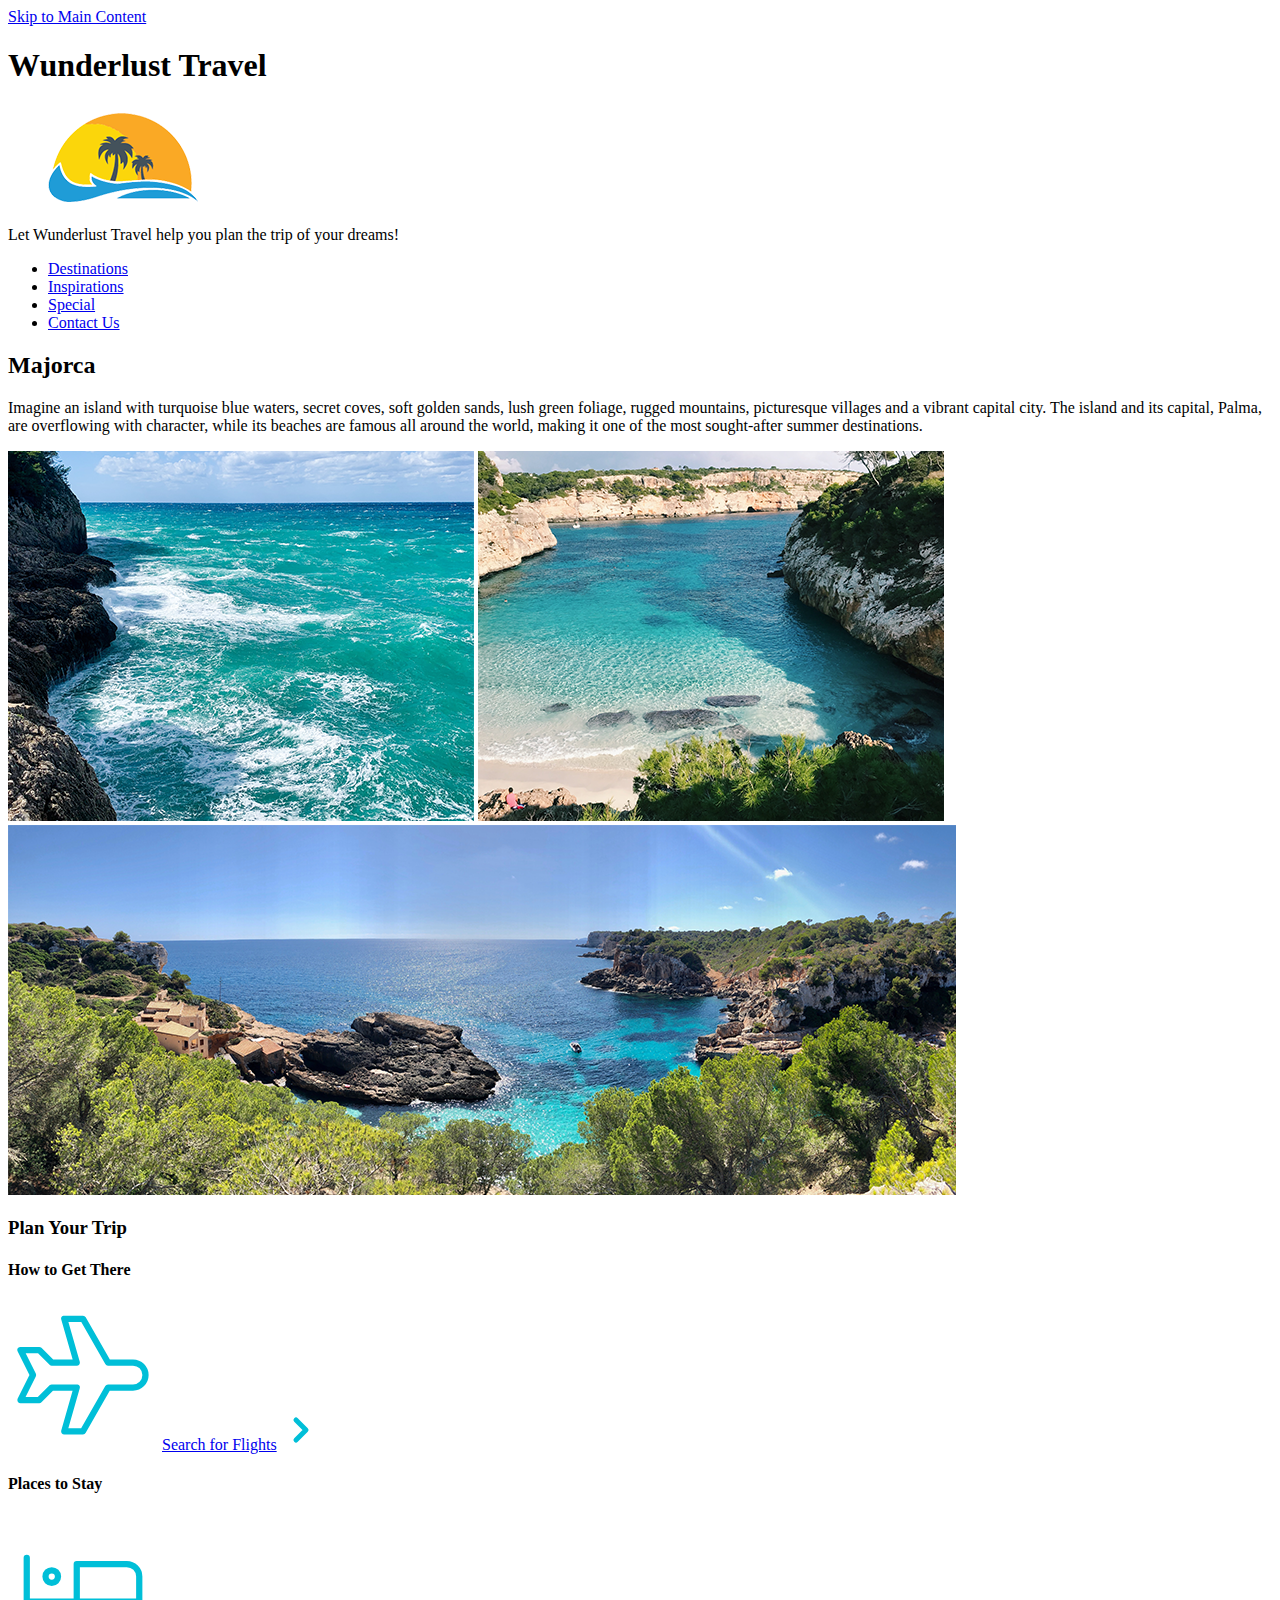
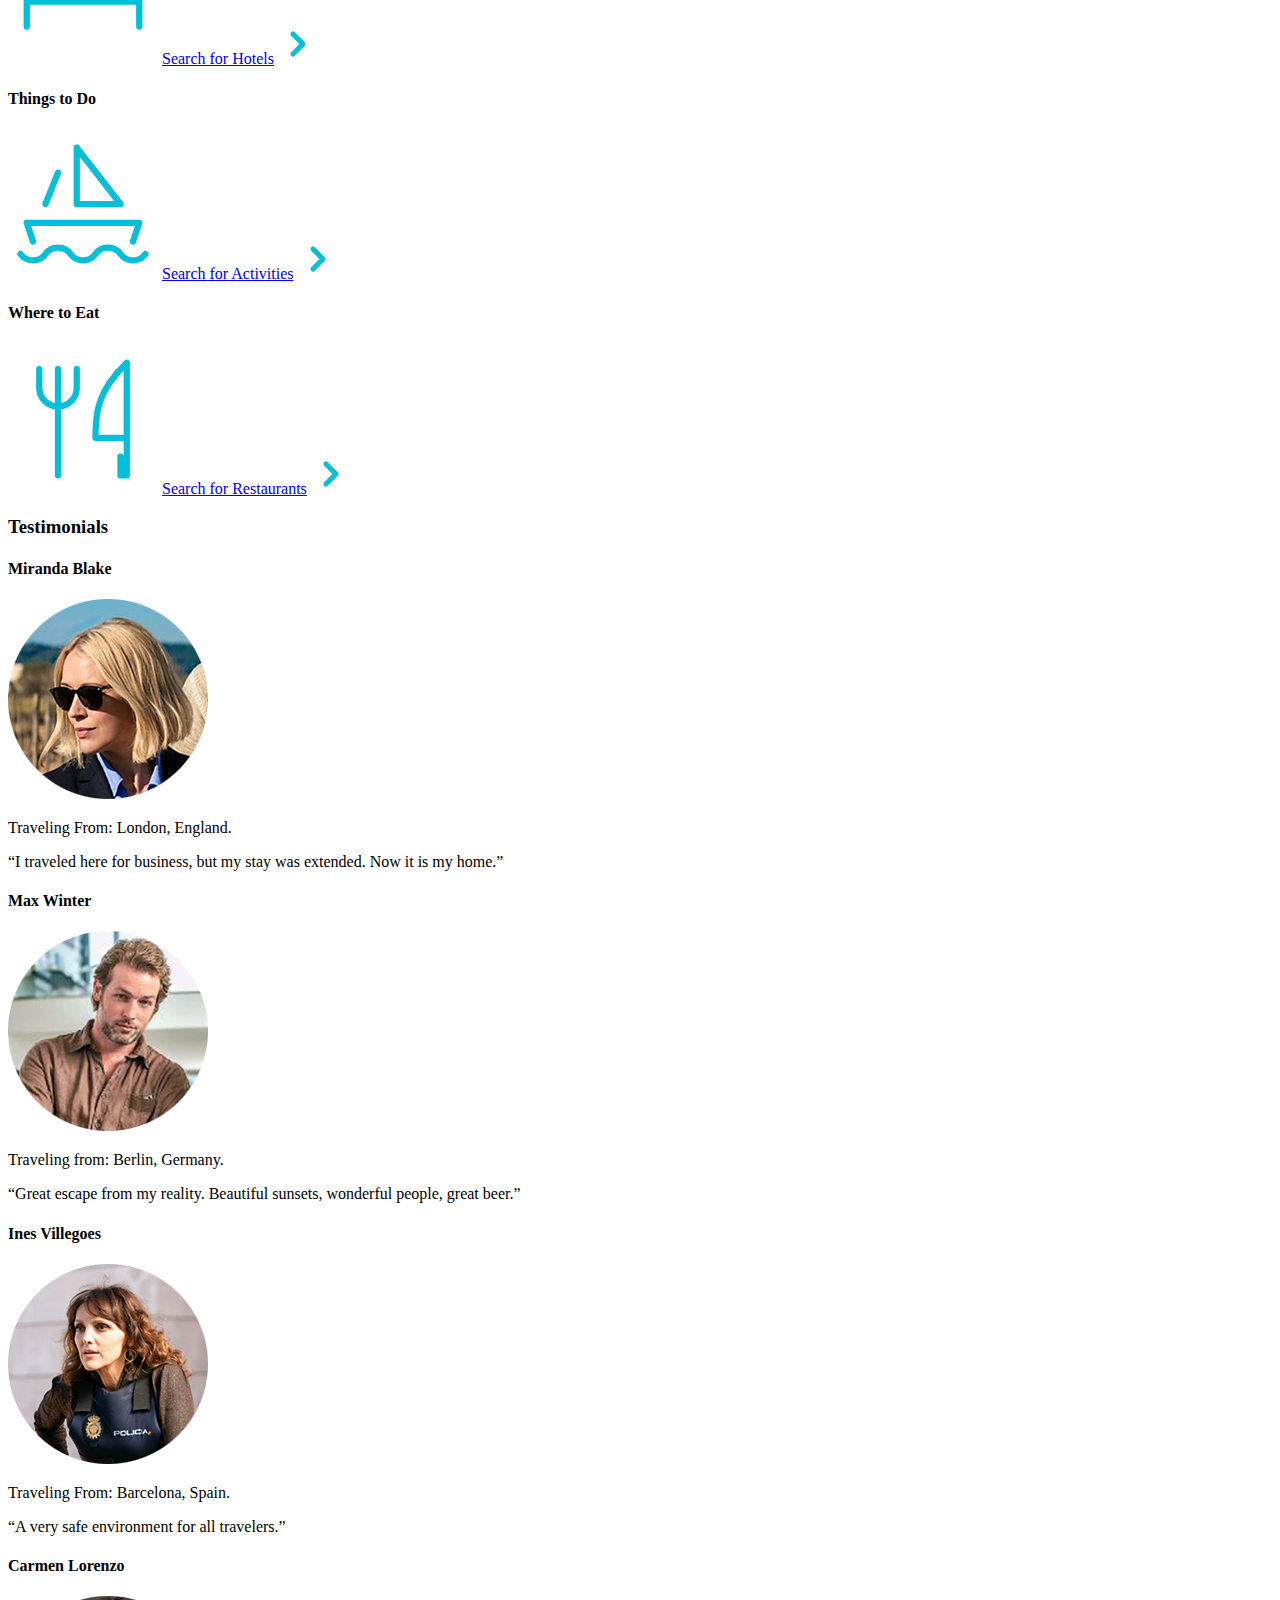
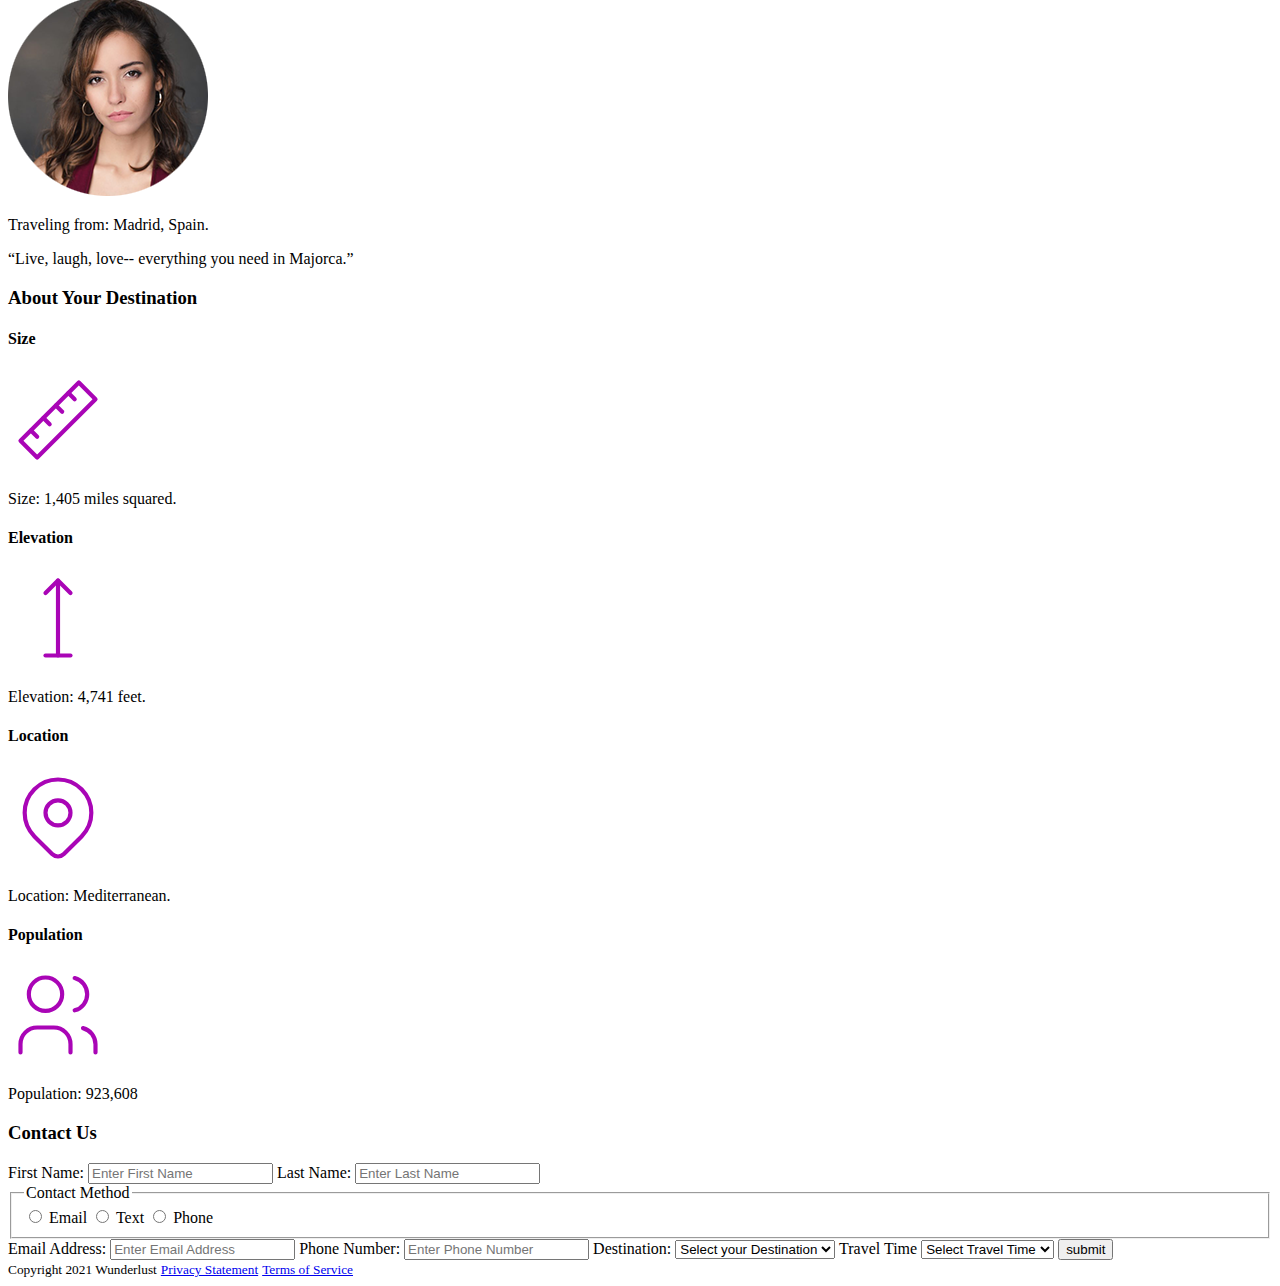
<file: index.html>
<!--Note: There is no CSS Style for this assignment, just pure HTML.-->
<!--
Sebastian Meza-Torres
Professor Bright
GIT 414
1.1 - 1.3 // Assignment
-->
<!DOCTYPE html>
<html lang="en">
    <head>
        <meta charset="UTF-8">
        <meta name="Author" content="Sebastian Meza-Torres">
        <meta name="keywords" content="Majorca, destinations, inspirations, food, location.">
        <meta name="description" content="This assignment revolves around coding semantic, validated HTML.">
        <meta name="viewport" content="width=device-width, initial-scale=1.0">
        <title>Wunderlust Travel</title>
    </head>
    <!--Add a skip to main link.-->
    <body>
        <a href="#main" class="skip-link">Skip to Main Content</a>
        <!--Based off the content page, it goes header h1, the logo, and possibly the tag line that says "let wunderlust help you plan the trip of your dreams, and then the navigation at the bottom."-->
        <!--The image responsive widths are: 320w, 780w, and 1024w. 320w is the short logo, 780w is the medium, and 1024w is the largest logo.-->
        <header>
            <h1>Wunderlust Travel</h1>
            <picture>
                <source media="(min-width: 1024px)" srcset="images/logo-L.png">
                <source media="(max-width: 780px)" srcset="images/logo-M.png">
                <source media="(max-width: 320px)" srcset="images/logo-S.png">
                <img src="images/logo-L.png" alt="This image is the logo for the Wunderlust Travel website.">
            </picture>
            <p>Let Wunderlust Travel help you plan the trip of your dreams!</p>
            <nav>
                <ul>
                    <li><a href="#">Destinations</a></li>
                    <li><a href="#">Inspirations</a></li>
                    <li><a href="#">Special</a></li>
                    <li><a href="#">Contact Us</a></li>
                </ul>
            </nav>
        </header>
        <main id="main">
            <!--Next is the H2 tag, the paragraph that describes H2, and three images. So, another picture tag and source media. Also, remember to add the small, medium, and large photos for the waves, beach, and coves. -->
            <section>
                <h2>Majorca</h2>
                <p>Imagine an island with turquoise blue waters, secret coves, soft golden sands, lush green foliage, rugged mountains, picturesque villages and a vibrant capital city. The island and its capital, Palma, are overflowing with character, while its beaches are famous all around the world, making it one of the most sought-after summer destinations.</p>
                <!--First group is for the majorca waves.-->
                <picture>
                    <source media="(min-width: 1024px)" srcset="images/majorca-waves-L.png">
                    <source media="(max-width: 780px)" srcset="images/majorca-waves-M.png">
                    <source media="(max-width: 320px)" srcset="images/majorca-waves-S.png">
                    <img src="images/majorca-waves-L.png" alt="This is an image of the Majorca water waves.">
                </picture>
                <!--Second group is for the Majorca beach.-->
                <picture>
                    <source media="(min-width: 1024px)" srcset="images/majorca-beach-L.png">
                    <source media="(max-width: 780px)" srcset="images/majorca-beach-M.png">
                    <source media="(max-width: 320px)" srcset="images/majorca-beach-S.png">
                    <img src="images/majorca-beach-L.png" alt="This is an image of the Majorca beach.">
                </picture>
                <!--Last group is for the Majorca coves.-->
                <picture>
                    <source media="(min-width: 1024px)" srcset="images/majorca-cove-L.png">
                    <source media="(max-width: 780px)" srcset="images/majorca-cove-M.png">
                    <source media="(max-width: 320px)" srcset="images/majorca-cove-S.png">
                    <img src="images/majorca-cove-L.png" alt="This is an image of Majorcas coves.">
                </picture>
            </section>
            <section>
                <!--It is hard to tell, but based off the size and the sudden change of text color for "Plan your Trip" in the content, I think this is an h3 tag. "Majorca" heading tag is bold and bigger than the "plan your trip" heading. Plan your trip is neither bold or big, it is smaller than the Majorca heading.-->
                <h3>Plan Your Trip</h3>
                <!--There is a line in between plan your trip and how to get there.-->
                <!--I think plan your trip, how to get there, places to stay, things to do, and what to eat are related to each other. I think they all need to be in one section grouped up.-->
                <!--I decided to nest them in a section within a section. So far, the HTML checker is validating it to be error-free so far.-->
                <section>
                <h4>How to Get There</h4>
                <svg xmlns="http://www.w3.org/2000/svg" class="icon icon-tabler icon-tabler-plane" width="150" height="150" viewBox="0 0 24 24" stroke-width="1" stroke="#00bfd8" fill="none" stroke-linecap="round" stroke-linejoin="round">
                    <path stroke="none" d="M0 0h24v24H0z" fill="none"/>
                    <path d="M16 10h4a2 2 0 0 1 0 4h-4l-4 7h-3l2 -7h-4l-2 2h-3l2 -4l-2 -4h3l2 2h4l-2 -7h3z" />
                  </svg>
                  <a href="#">Search for Flights</a>
                  <svg xmlns="http://www.w3.org/2000/svg" class="icon icon-tabler icon-tabler-chevron-right" width="40" height="40" viewBox="0 0 24 24" stroke-width="3" stroke="#00bfd8" fill="none" stroke-linecap="round" stroke-linejoin="round">
                    <path stroke="none" d="M0 0h24v24H0z" fill="none"/>
                    <polyline points="9 6 15 12 9 18" />
                  </svg>
                  <section>
                    <h4>Places to Stay</h4>
                    <svg xmlns="http://www.w3.org/2000/svg" class="icon icon-tabler icon-tabler-bed" width="150" height="150" viewBox="0 0 24 24" stroke-width="1" stroke="#00bfd8" fill="none" stroke-linecap="round" stroke-linejoin="round">
                        <path stroke="none" d="M0 0h24v24H0z" fill="none"/>
                        <path d="M3 7v11m0 -4h18m0 4v-8a2 2 0 0 0 -2 -2h-8v6" />
                        <circle cx="7" cy="10" r="1" />
                      </svg>
                      <a href="#">Search for Hotels</a>
                      <svg xmlns="http://www.w3.org/2000/svg" class="icon icon-tabler icon-tabler-chevron-right" width="40" height="40" viewBox="0 0 24 24" stroke-width="3" stroke="#00bfd8" fill="none" stroke-linecap="round" stroke-linejoin="round">
                        <path stroke="none" d="M0 0h24v24H0z" fill="none"/>
                        <polyline points="9 6 15 12 9 18" />
                      </svg>
                      <section>
                        <h4>Things to Do</h4>
                        <svg xmlns="http://www.w3.org/2000/svg" class="icon icon-tabler icon-tabler-sailboat" width="150" height="150" viewBox="0 0 24 24" stroke-width="1" stroke="#00bfd8" fill="none" stroke-linecap="round" stroke-linejoin="round">
                            <path stroke="none" d="M0 0h24v24H0z" fill="none"/>
                            <path d="M2 20a2.4 2.4 0 0 0 2 1a2.4 2.4 0 0 0 2 -1a2.4 2.4 0 0 1 2 -1a2.4 2.4 0 0 1 2 1a2.4 2.4 0 0 0 2 1a2.4 2.4 0 0 0 2 -1a2.4 2.4 0 0 1 2 -1a2.4 2.4 0 0 1 2 1a2.4 2.4 0 0 0 2 1a2.4 2.4 0 0 0 2 -1" />
                            <path d="M4 18l-1 -3h18l-1 3" />
                            <path d="M11 12h7l-7 -9v9" />
                            <line x1="8" y1="7" x2="6" y2="12" />
                          </svg>
                          <a href="#">Search for Activities</a>
                          <svg xmlns="http://www.w3.org/2000/svg" class="icon icon-tabler icon-tabler-chevron-right" width="40" height="40" viewBox="0 0 24 24" stroke-width="3" stroke="#00bfd8" fill="none" stroke-linecap="round" stroke-linejoin="round">
                            <path stroke="none" d="M0 0h24v24H0z" fill="none"/>
                            <polyline points="9 6 15 12 9 18" />
                          </svg>
                          <section>
                            <h4>Where to Eat</h4>
                            <svg xmlns="http://www.w3.org/2000/svg" class="icon icon-tabler icon-tabler-tools-kitchen-2" width="150" height="150" viewBox="0 0 24 24" stroke-width="1" stroke="#00bfd8" fill="none" stroke-linecap="round" stroke-linejoin="round">
                                <path stroke="none" d="M0 0h24v24H0z" fill="none"/>
                                <path d="M19 3v12h-5c-.023 -3.681 .184 -7.406 5 -12zm0 12v6h-1v-3m-10 -14v17m-3 -17v3a3 3 0 1 0 6 0v-3" />
                              </svg>
                              <a href="#">Search for Restaurants</a>
                              <svg xmlns="http://www.w3.org/2000/svg" class="icon icon-tabler icon-tabler-chevron-right" width="40" height="40" viewBox="0 0 24 24" stroke-width="3" stroke="#00bfd8" fill="none" stroke-linecap="round" stroke-linejoin="round">
                                <path stroke="none" d="M0 0h24v24H0z" fill="none"/>
                                <polyline points="9 6 15 12 9 18" />
                              </svg>
                              
            </section>
            </section>
            </section>
            </section>
            </section>
            <!--Testimonial section begins here.-->
            <!--For the testimonial section, would blockquotes be appropriate instead of p tags?-->
            <section>
                <h3>Testimonials</h3>
                <section>
                    <h4>Miranda Blake</h4>
                    <picture>
                        <source media="(min-width: 1024px)" srcset="images/miranda-blake-L.png">
                        <source media="(max-width: 780px)" srcset="images/miranda-blake-M.png">
                        <source media="(max-width: 320px)" srcset="images/miranda-blake-S.png">
                        <img src="images/miranda-blake-L.png" alt="This is an image of Miranda, a testimonial speaker for Majorca.">
                    </picture>
                    <p>Traveling From: London, England.</p>
                    <q>I traveled here for business, but my stay was extended. Now it is my home.</q>
                    <section>
                        <h4>Max Winter</h4>
                        <picture>
                            <source media="(min-width: 1024px)" srcset="images/max-winter-L.png">
                            <source media="(max-width: 780px)" srcset="images/max-winter-M.png">
                            <source media="(max-width: 320px)" srcset="images/max-winter-S.png">
                            <img src="images/max-winter-L.png" alt="This is an image of another testimonial speaker named Max Winter.">
                        </picture>
                        <p>Traveling from: Berlin, Germany.</p>
                        <q>Great escape from my reality. Beautiful sunsets, wonderful people, great beer.</q>
                        <section>
                            <h4>Ines Villegoes</h4>
                            <picture>
                                <source media="(min-width: 1024px)" srcset="images/ines-villegoes-L.png">
                                <source media="(max-width: 780px)" srcset="images/ines-villegoes-M.png">
                                <source media="(max-width: 320px)" srcset="images/ines-villegoes-S.png">
                                <img src="images/ines-villegoes-L.png" alt="This is yet another image of another testimonial speaker named Ines Villegoes.">
                            </picture>
                            <p>Traveling From: Barcelona, Spain.</p>
                            <q>A very safe environment for all travelers.</q>
                            <section>
                                <h4>Carmen Lorenzo</h4>
                                <picture>
                                    <source media="(min-width: 1024px)" srcset="images/carmen-lorenzo-L.png">
                                    <source media="(max-width: 780px)" srcset="images/carmen-lorenzo-M.png">
                                    <source media="(max-width: 320px)" srcset="images/carmen-lorenzo-S.png">
                                    <img src="images/carmen-lorenzo-L.png" alt="This is the final testimonial speaker named Carmen Lorenzo.">
                                </picture>
                                <p>Traveling from: Madrid, Spain.</p>
                                <q>Live, laugh, love-- everything you need in Majorca.</q>
                                </section>
                                </section>
                                </section>
                                </section>
                                </section>
                            <section>
                                <h3>About Your Destination</h3>
                                <section>
                                    <h4>Size</h4>
                                    <svg xmlns="http://www.w3.org/2000/svg" class="icon icon-tabler icon-tabler-ruler-2" width="100" height="100" viewBox="0 0 24 24" stroke-width="1" stroke="#a905b6" fill="none" stroke-linecap="round" stroke-linejoin="round">
                                        <path stroke="none" d="M0 0h24v24H0z" fill="none"/>
                                        <path d="M17 3l4 4l-14 14l-4 -4z" />
                                        <path d="M16 7l-1.5 -1.5" />
                                        <path d="M13 10l-1.5 -1.5" />
                                        <path d="M10 13l-1.5 -1.5" />
                                        <path d="M7 16l-1.5 -1.5" />
                                      </svg>
                                      <p>Size: 1,405 miles squared.</p>
                                      <section>
                                        <h4>Elevation</h4>
                                        <svg xmlns="http://www.w3.org/2000/svg" class="icon icon-tabler icon-tabler-arrow-top-bar" width="100" height="100" viewBox="0 0 24 24" stroke-width="1" stroke="#a905b6" fill="none" stroke-linecap="round" stroke-linejoin="round">
                                            <path stroke="none" d="M0 0h24v24H0z" fill="none"/>
                                            <line x1="12" y1="21" x2="12" y2="3" />
                                            <path d="M15 6l-3 -3l-3 3" />
                                            <line x1="9" y1="21" x2="15" y2="21" />
                                          </svg>
                                          <p>Elevation: 4,741 feet.</p>
                                          <section>
                                            <h4>Location</h4>
                                            <svg xmlns="http://www.w3.org/2000/svg" class="icon icon-tabler icon-tabler-map-pin" width="100" height="100" viewBox="0 0 24 24" stroke-width="1" stroke="#a905b6" fill="none" stroke-linecap="round" stroke-linejoin="round">
                                                <path stroke="none" d="M0 0h24v24H0z" fill="none"/>
                                                <circle cx="12" cy="11" r="3" />
                                                <path d="M17.657 16.657l-4.243 4.243a2 2 0 0 1 -2.827 0l-4.244 -4.243a8 8 0 1 1 11.314 0z" />
                                              </svg>
                                              <p>Location: Mediterranean.</p>
                                              <section>
                                                <h4>Population</h4>
                                                <svg xmlns="http://www.w3.org/2000/svg" class="icon icon-tabler icon-tabler-users" width="100" height="100" viewBox="0 0 24 24" stroke-width="1" stroke="#a905b6" fill="none" stroke-linecap="round" stroke-linejoin="round">
                                                    <path stroke="none" d="M0 0h24v24H0z" fill="none"/>
                                                    <circle cx="9" cy="7" r="4" />
                                                    <path d="M3 21v-2a4 4 0 0 1 4 -4h4a4 4 0 0 1 4 4v2" />
                                                    <path d="M16 3.13a4 4 0 0 1 0 7.75" />
                                                    <path d="M21 21v-2a4 4 0 0 0 -3 -3.85" />
                                                  </svg>
                                                  <p>Population: 923,608</p>
                                                  </section>
                                                  </section>
                                                  </section>
                                                  </section>
                                                  </section>
                                                  <section>
                                                    <h3>Contact Us</h3>
                                                    <!--Form begins here.-->
                                                    <form method="POST" action="https://wp.zybooks.com/form-viewer.php">
                                                        <label for="first-name">First Name:</label>
                                                        <input type="text" id="first-name" autocomplete="name" required placeholder="Enter First Name">

                                                        <label for="last-name">Last Name:</label>
                                                        <input type="text" id="last-name" autocomplete="name" required placeholder="Enter Last Name">
                                                        <!--Legend begins here.-->

                                                        <fieldset>
                                                            <legend>Contact Method</legend>
                                                            <input type="radio" id="useremail" name="contactmethod" value="email">
                                                            <label for="useremail">Email</label>

                                                            <input type="radio" id="text" name="contactmethod" value="text">
                                                            <label for="text">Text</label>

                                                            <input type="radio" id="userphone" name="contactmethod" value="phone">
                                                            <label for="userphone">Phone</label>
                                                        </fieldset>

                                                        <label for="email">Email Address:</label>
                                                        <input type="email" id="email" name="email" autocomplete="email" required placeholder="Enter Email Address">

                                                        <label for="phone">Phone Number:</label>
                                                        <input type="tel" id="phone" name="phone" autocomplete="tel" required placeholder="Enter Phone Number">

                                                        <!--This is where the select tags start. Theres one set for destination and the other for travel time.-->

                                                        <label for="destination">Destination:</label>
                                                        <select id="destination" name="destination" required>
                                                            <option value="">Select your Destination</option>
                                                            <option value="barcelona">Barcelona</option>
                                                            <option value="granada">Granada</option>
                                                            <option value="ibiza">Ibiza</option>
                                                            <option value="madrid">Madrid</option>
                                                            <option value="majorca">Majorca</option>
                                                            <option value="seville">Seville</option>
                                                            <option value="tenerife">Tenerife</option>
                                                            <option value="valencia">Valencia</option>
                                                        </select>

                                                        <label for="traveltime">Travel Time</label>
                                                        <select name="traveltime" id="traveltime" required>
                                                            <option value="">Select Travel Time</option>
                                                            <option value="fall">Fall</option>
                                                            <option value="winter">Winter</option>
                                                            <option value="spring">Spring</option>
                                                            <option value="summer">Summer</option>
                                                            <option value="flexible">Flexible</option>

                                                        </select>

                                                        <input type="submit" value="submit">

                                                    </form>
                                                  </section>
                                            
                                        
                            
        </main>
        <footer>
            <small>Copyright 2021 Wunderlust</small>
            <small><a href="#">Privacy Statement</a></small>
            <small><a href="#">Terms of Service</a></small>
        </footer>
        
    </body>
    
</html>
</file>
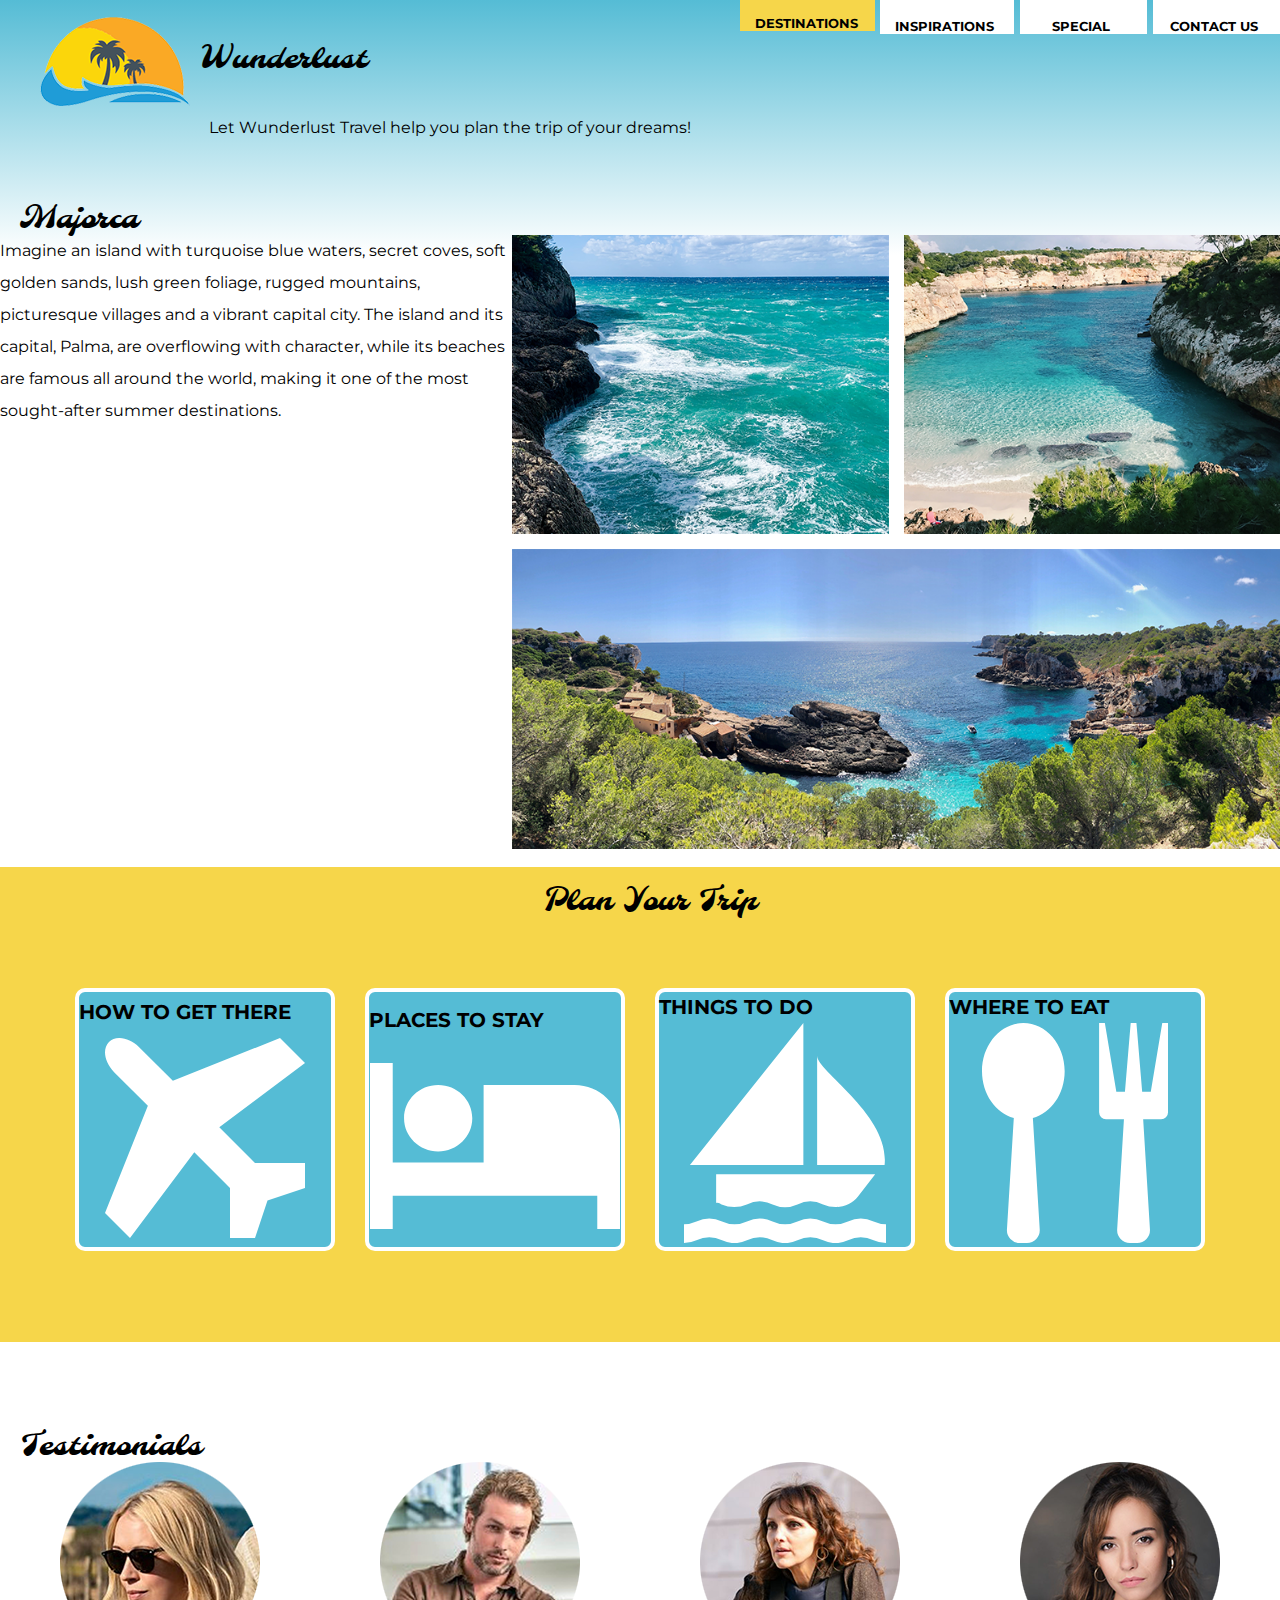
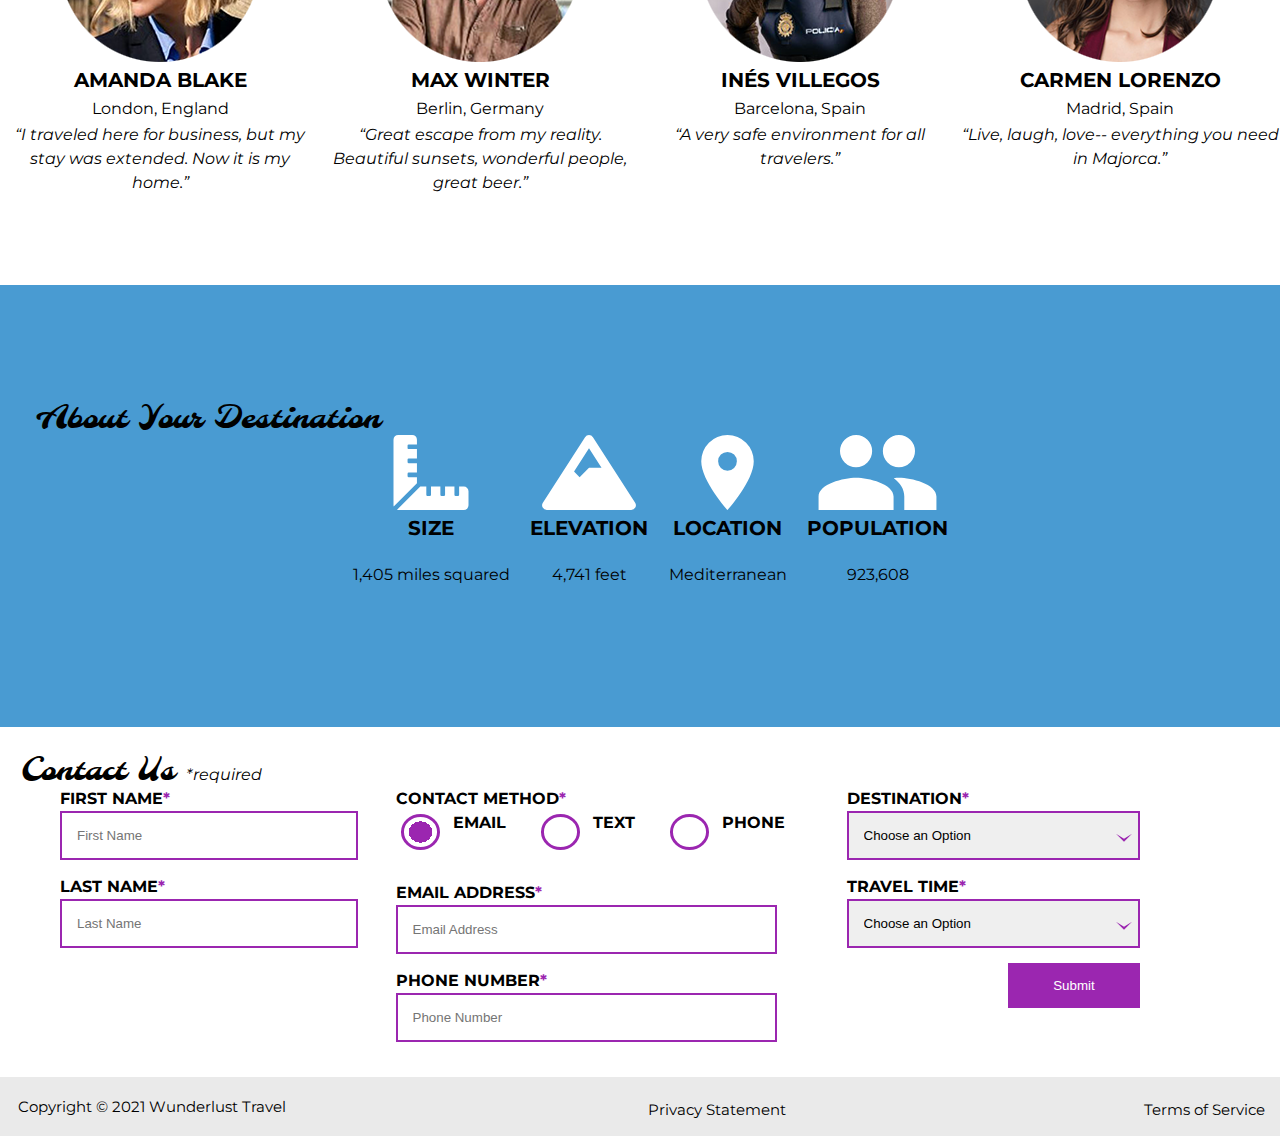
<file: wunderlust-majorca.html>
<!DOCTYPE html>
<html lang="en">
    <head>
        <meta charset="utf-8">
        <meta name="viewport" content="width=device-width, initial-scale=1">
        <meta name="author" content="Jessica Barnett, Christina Carrasquilla">
        <meta name="description" content="Let Wunderlust Travel take you to beautiful Majorca this year! Majorca is a beautiful island and offers beauty and fun to its visitors">
        <meta name="keywords" content="travel, majorca, beach, island, vacation, destination, getaway, restaurants in majorca, entertainment in majorca, testimonials from visitors">
        <title>Wunderlust Travel</title>
        <meta name="robots" content="index,follow">

        <!-- ~~~~~~~~~~ TWITTER CARD TAGS ~~~~~~~~~~ -->
        <meta name="twitter:card" content="summary_large_image">
        <meta name="twitter:site" content="@wunderlusttravel">
        <meta name="twitter:creator" content="@wunderlusttravel">
        <meta name="twitter:title" content="Wunderlust Travel: Majorca">
        <meta name="twitter:description" content="Let Wunderlust Travel take you to beautiful Majorca this year! Majorca is a beautiful island and offers beauty and fun to its visitors">
        <meta name="twitter:image" content="https://wunderlusttravel.com/images/majorca-cove.png">

        <!-- ~~~~~~~~~~ OPEN GRAPH META TAGS ~~~~~~~~~~ -->
        <meta property="og:title" content="See Majorca with Wunderlust Travel">
        <meta property="og:type" content="website">
        <meta property="og:image" content="https://wunderlusttravel.com/images/majorca-cove.png">
        <meta property="og:url" content="https://wunderlusttravel.com/majorca">
        <meta property="og:description" content="Let Wunderlust Travel take you to beautiful Majorca this year! Majorca is a beautiful island and offers beauty and fun to its visitors">
        <!-- ~~~~~~~~~~FAVICON ~~~~~~~~~~ -->
        <link rel="shortcut icon" href="images/favicon.png">

        <!-- ~~~~~~~~~~ GOOGLE FONTS ~~~~~~~~~~ -->
        <link rel="preconnect" href="https://fonts.googleapis.com">
        <link rel="preconnect" href="https://fonts.gstatic.com" crossorigin>
        <link href="https://fonts.googleapis.com/css2?family=Molle:ital@1&family=Montserrat:wght@400;600&display=swap" rel="stylesheet">
        <link href="styles.css" rel="stylesheet">
    </head>
    <body>
        <a id="skip" href="#main-content">Skip to Main Content</a>
        <!-- styling skip links: https://webaim.org/techniques/css/invisiblecontent/ -->
        <header>
            <a href="index.html" id="logo"><img src="images/logo.png" alt="The Wunderlust logo shows blue waves and the outline of two palm trees against an orange sun"></a>
            <h1>Wunderlust</h1>
			<p>Let Wunderlust Travel help you plan the trip of your dreams!</p>			
            <nav>
                <div id="menu-toggle">
                    <!-- responsive menu code from (with changes made to match mockups): https://css-tricks.com/three-css-alternatives-to-javascript-navigation/ -->
                    <h2 class="sr-only">Main Navigation</h2>
                    <!-- hidden but accessible headings from: https://webaim.org/techniques/css/invisiblecontent/ -->
                    <input name="toggle" id="toggle" type="checkbox">
                    <label for="toggle">Menu</label>
                    <ul>
                        <li class="active"><a href="#">Destinations</a></li>
                        <li><a href="#">Inspirations</a></li>
                        <li><a href="#">Special</a></li>
                        <li><a href="#">Contact Us</a></li>
                    </ul>
                </div>
            </nav>
        </header>
        <main id="main-content">
            <article>
                <div id="intro">  
                    <h2>Majorca</h2>
                    <p>Imagine an island with turquoise blue waters, secret coves, soft golden sands, lush green foliage, rugged mountains, picturesque villages and a vibrant capital city. The island and its capital, Palma, are overflowing with character, while its beaches are famous all around the world, making it one of the most sought-after summer destinations.</p>
                    <div id="img-grid">
                        <img src="images/majorca-waves.png" alt="Turquoise blue waters with white wave caps crashing against a rock cliff">
                        <img src="images/majorca-beach.png" alt="A calm cove with turquoise waters calmly lapping at a light sand beach">
                        <picture>
                            <source srcset="images/majorca-cove-small.png"
                                media="(max-width: 500px)">
                            <img src="images/majorca-cove.png" alt="Deep blue water leading to the horizon with the island and trees in the foreground">
                        </picture>
                    </div>
                </div>  
                <section id="plan">
                    <h3>Plan Your Trip</h3>
                    <div>
                        <section>
                            <h4>How to Get There</h4>
                            <a href="#" title="Search for flights">
                                <img src="images/get.svg" alt="airplane icon">
                            </a>
                        </section>      
                        <section>
                            <h4>Places to Stay</h4>
                            <a href="#" title="Search for hotels">
                                <img src="images/stay.svg" alt="bed icon">
                            </a>
                        </section>
                        <section>
                            <h4>Things to Do</h4>
                            <a href="#" title="Search for Activities">
                                <img src="images/do.svg" alt="sailboat icon">
                            </a>                     
                        </section>    
                        <section>
                            <h4>Where to Eat</h4>
                            <a href="#" title="Search for Restaurants">
                                <img src="images/eat.svg" alt="fork and spoon icon">                         
                            </a>
                        </section>
                    </div>   
                </section>
                <section id="testimonials">
                    <h3>Testimonials</h3>
                    <div>
                        <section>
                            <img src="images/miranda-blake.png" alt="Miranda Blake has a blonde bob and is wearing dark sunglasses">
                            <h4>Amanda Blake</h4>
                            <p>London, England</p>
                            <q>I traveled here for business, but my stay was extended. Now it is my home.</q>
                        </section>
                        <section>
                            <img src="images/max-winter.png" alt="Max Winter has dark blonde hair and a trimmed beard and mustache">
                            <h4>Max Winter</h4>
                            <p>Berlin, Germany</p>
                            <q>Great escape from my reality. Beautiful sunsets, wonderful people, great beer.</q>
                        </section>
                        <section>
                            <img src="images/ines-villegoes.png" alt="Ines Villegos has shoulder-length, wavy, brown hair and is wearing a brown sweater"> 
                            <h4>Inés Villegos</h4> 
                            <p>Barcelona, Spain</p>
                            <q>A very safe environment for all travelers.</q>
                        </section>
                        <section>
                            <img src="images/carmen-lorenzo.png" alt="Carmen Lorenzo has long, dark brown hair and is wearing gold hoop earrings">
                            <h4>Carmen Lorenzo</h4> 
                            <p>Madrid, Spain</p>
                            <q>Live, laugh, love-- everything you need in Majorca.</q>
                        </section>
                    </div>
                </section>
                <section id="about">
                    <h3>About Your Destination</h3>
                    <div>
                        <section>
                            <img src="images/size.svg" alt="ruler icon">
                            <h4>Size</h4> 
                            <p>1,405 miles squared</p>
                        </section>
                        <section>
                            <img src="images/elevation.svg" alt="mountain icon">
                            <h4>Elevation</h4> 
                            <p>4,741 feet</p>
                        </section>
                        <section>
                            <img src="images/location.svg" alt="location pin icon">
                            <h4>Location</h4> 
                            <p>Mediterranean</p>
                        </section>
                        <section>
                            <img src="images/population.svg" alt="people icon">
                            <h4>Population</h4>
                            <p>923,608</p>
                        </section>
                    </div>  
                </section>
                <section id="contact">
                    <h3>Contact Us <span class="form-required">*required</span></h3>
                    <form method="post" action="https://wp.zybooks.com/form-viewer.php">
                        <div id="names">
                            <label for="fName">First Name<span class="required">*</span></label>
                            <input type="text" name="fName" id="fName" autocomplete="given-name" placeholder="First Name" required>
                            <!-- custom input styles from https://moderncss.dev/custom-css-styles-for-form-inputs-and-textareas/ -->
                            <label for="lName">Last Name<span class="required">*</span></label>
                            <input type="text" name="lName" id="lName" autocomplete="family-name" placeholder="Last Name" required>
                        </div>
                        <div id="nums">
                            <fieldset>
                                <legend>Contact Method<span class="required">*</span></legend>
                                <!-- custom radio button styles from https://moderncss.dev/pure-css-custom-styled-radio-buttons/ -->
                                <label for="prefEmail">
                                    <span class="radio-input">
                                        <input type="radio" name="contactPref" id="prefEmail" required checked>
                                        <span class="radio-control"></span>
                                    </span>
                                    <span class="radio-label">Email</span>
                                </label>
                                <label for="prefText">
                                    <span class="radio-input">
                                        <input type="radio" name="contactPref" id="prefText">
                                        <span class="radio-control"></span>
                                    </span>
                                    <span class="radio-label">Text</span>
                                </label>
                                <label for="prefPhone">
                                    <span class="radio-input">
                                        <input type="radio" name="contactPref" id="prefPhone">
                                        <span class="radio-control"></span>
                                    </span>
                                    <span class="radio-label">Phone</span>
                                </label>
                            </fieldset>
                            <label for="email">Email Address<span class="required">*</span></label>
                            <input type="email" name="email" id="email" autocomplete="email" placeholder="Email Address" required>
                            <label for="phone">Phone Number<span class="required">*</span></label>
                            <input type="tel" name="phone" id="phone" autocomplete="tel" placeholder="Phone Number" required>
                        </div>
                        <div id="selects">
                            <!-- custom select styles from: https://moderncss.dev/custom-select-styles-with-pure-css/ -->
                            <label for="destination">Destination<span class="required">*</span></label>
                            <div class="custom-select">
                                <select name="destination" id="destination" required>
                                    <option value="" disabled selected>Choose an Option</option>
                                    <option value="barcelona">Barcelona</option>
                                    <option value="granada">Granada</option>
                                    <option value="ibiza">Ibiza</option>
                                    <option value="madrid">Madrid</option>
                                    <option value="majora">Majora</option>
                                    <option value="seville">Seville</option>
                                    <option value="tenerife">Tenerife</option>
                                    <option value="valencia">Valencia</option>
                                </select>
                                <span class="focus"></span>
                            </div>  
                            <label for="travelTime">Travel Time<span class="required">*</span></label>
                            <div class="custom-select">
                                <select name="travelTime" id="travelTime" required>
                                    <option value="" disabled selected>Choose an Option</option>
                                    <option value="fall">Fall</option>
                                    <option value="winter">Winter</option>
                                    <option value="spring">Spring</option>
                                    <option value="summer">Summer</option>
                                    <option value="flexible">Flexible</option>
                                </select>
                                <span class="focus"></span>
                            </div> 
                            <input type="submit" name="mySubmit" id="mySubmit" value="Submit">
                        </div>
                    </form>
                </section>
            </article>
        </main>
        <footer>
            <p>Copyright &copy; 2021 Wunderlust Travel</p>
            <a href="#">Privacy Statement</a>
            <a href="#">Terms of Service</a>
        </footer>
    </body>
</html>
</file>
<file: styles.css>
/*
Sebastian Meza-Torres
Professor Bright
2.4 - 2.5 // Assignment
April 16th, 2025
 */
 
 /* http://meyerweb.com/eric/tools/css/reset/ 
   v2.0 | 20110126
   License: none (public domain)
*/
/* CSS Reset */
html, body, div, span, applet, object, iframe,
h1, h2, h3, h4, h5, h6, p, blockquote, pre,
a, abbr, acronym, address, big, cite, code,
del, dfn, em, img, ins, kbd, q, s, samp,
small, strike, strong, sub, sup, tt, var,
b, u, i, center,
dl, dt, dd, ol, ul, li,
fieldset, form, label, legend,
table, caption, tbody, tfoot, thead, tr, th, td,
article, aside, canvas, details, embed, 
figure, figcaption, footer, header, hgroup, 
menu, nav, output, ruby, section, summary,
time, mark, audio, video {
	margin: 0;
	padding: 0;
	border: 0;
	font-size: 100%;
	font: inherit;
	vertical-align: baseline;
}
/* HTML5 display-role reset for older browsers */
article, aside, details, figcaption, figure, 
footer, header, hgroup, menu, nav, section {
	display: block;
}
body {
	line-height: 1;
}
ol, ul {
	list-style: none;
}
blockquote, q {
	quotes: none;
}
blockquote:before, blockquote:after,
q:before, q:after {
	content: '';
	content: none;
}
table {
	border-collapse: collapse;
	border-spacing: 0;
}
/* URL for the Molle and Montserrat fonts */

@import url('https://fonts.googleapis.com/css2?family=Bebas+Neue&family=Habibi&family=Irish+Grover&family=Molle&family=Montserrat&family=Nunito+Sans:ital,opsz,wght@0,6..12,200..1000;1,6..12,200..1000&display=swap');

/* Root */

:root {
    --yellow: #F6D64A;
    --teal: #55BCD5;
    --purple: #9B26B0;
    --blue: #499BD2;
    --dark-gray: #222222;
    --light-gray: #EAEAEA;
    --white: #FFFFFF;
    --black: #000000;
    font-size: 16px;
    box-sizing: border-box;
    font-family: 'Molle', serif;
    font-family: 'Montserrat', sans-serif;
    
}
/* Looking at the HTML file, there is an input and label for the header which wasn't in the previous assignments. Make sure to include the styles for it as you're working. S-r only is a class for the h2 main navigation. There is also a skip link for the body, don't forget to style those. */

/* Global Styles */

/* Mobile First */

/* HTML styles */
html, body {
    padding: 0;
    margin: 0;
    overflow-x: hidden;
}

/* Skip Link */
#skip {
    width: 1px;
    height: 1px;
    position: absolute;
    overflow: hidden;
    left: -10000px
}
/* skip link pseudo element */
#skip:focus {
    height: auto;
    width: auto;
    position: static;
}

/* Heading styles */
header {
    display: grid;
    grid-template-columns: 1fr 1fr;
    grid-template-rows: 1fr 1fr 1fr;
    background-image: linear-gradient(to bottom, var(--teal), var(--white));
    height: 220px;
}

h1, h2, h3 {
    font-family: 'Molle', serif;
    padding-left: 21px;
    font-size: 30px;
}

/* Added font sizes to the h1, h2, and h3 to match the preview. */

h4, p,q, small, nav, button, form {
    font-family: 'Montserrat', sans-serif;
    line-height: 1.5em;
}


/* header a logo */
header a {
    grid-row: 1/2;
    grid-column: 1/2;
}

h4, label {
    font-weight: bold;
    font-size: 20px;
    text-transform: uppercase;
}

header h1 {
    grid-column: 1/3;
    grid-row: 2/3;
    
}
/* Added a font size of 40 for the header h1. */

header p {
    margin-left: 20px;
    line-height: 35px;
    grid-column: 1/3;
    grid-row: 3/4;
}
/* Needs some sort of pointer when hovering over it. */
header label {
    position: absolute;
    right: 0;
    top: 36px;
    width: 90px;
    padding: 18px 47px;
    background-color: var(--yellow);
    text-align: center;

}

header input {
    display: none;
}

label {
    display: inline-block;
    position: relative;
    cursor: pointer;
}

header input ~ ul {
    overflow: hidden;
    max-height: 0px;
    text-align: center;
    margin-top: 30px;
}

/* Nav Styles */
nav {
    grid-row: 1/2;
    grid-column: 1/2;
}

nav a {
    text-decoration: none;
    color: var(--black);
    margin-top: 15px;
}

.sr-only {
    width: 1px;
    white-space: nowrap;
    height: 1px;
    position: absolute;
    overflow: hidden;
    border: 0px;
    padding: 0px;
    clip: rect(0, 0, 0, 0);
    margin: -1px;
}

li {
    font-weight: bold;
    padding: 30px;
    text-align: center;
    text-transform: uppercase;
    font-size: 16px;
    border: 2px solid var(--black);
    margin-bottom: 0px;
    margin-top: -1px;
    background-color: var(--teal);
}

input:checked ~ ul {
    position: absolute;
    overflow: visible;
    width: 100%;
    left: 0px;
    top: 25px;
    min-height: 360px;
}

input:checked ~ label {
    width: 85%;
    top: 0px;
    background-color: var(--dark-gray);
    color: var(--white);
    text-align: center;
}


.active {
    margin-top: -4px;
    background-color: var(--yellow);
}

/* Main content begins here */

#main_content {
    display: grid;
    grid-template-columns: 1fr;
}

#intro {
    margin-top: 3rem;
    padding-bottom: 15px;
    
}

/* Added a font size of 40px for the Majorca (intro) heading. */

#intro p {
    line-height: 2rem;
    margin-bottom: 2rem;
}

#img-grid {
    display: grid;
    align-items: center;
    grid-template-columns: 1fr;
    row-gap: 15px;
    column-gap: 15px;
}

#img-grid img {
    width: 100%;
}
/* Plan section */
#plan {
    padding-bottom: 1rem;
    background-color: var(--yellow);
    padding-top: 1rem;
}

#plan h3 {
    top: 4px;
    position: relative;
    text-align: center;
}

#plan div {
    grid-template-rows: 1fr 1fr 1fr 1fr;
}

#plan div section {
    display: grid;
    grid-template-columns: 1fr;
    align-items: center;
    background-color: var(--teal);
    margin: 15px;
    border-radius: 10px;
    border-style: solid;
    border-width: 4px;
    border-color: var(--white);

}

#plan div section a, #plan section div h4 {
    padding: 1px;
    margin: 0 auto;
}
/* Testimonials section */
#testimonials {
    padding: 90px 0px;
    
}

#testimonials h3 {
    font-size: 30px;

}

#testimonials h4 {
    top: 20px;
    font-weight: bold;
    
}

#testimonials section {
    text-align: center;
}

q {
    font-style: italic;
    position: relative;
    margin-top: 10px;
    quotes: "“" "”";
    
}

q::before {
    content: open-quote;
}

q::after {
    content: close-quote;
}

#testimonials p {
    margin: 2px;
    
}
/* About your destination styles */
#about {
    background-color: var(--blue);
    margin-bottom: 30px;
    padding: 120px 15px;
}

#about div {
    display: grid;
    text-align: center;
    grid-template-columns: 1fr 1fr;
}

#about div p {
    padding-left: 1px;
    margin: 20px;

}

#about div section img {
    width: 100%;
    height: auto;
    max-height: 75px;
    min-height: 15px;
    
}
/* Form styles */
#contact {
    display: flex;
    flex-direction: column;
    justify-content: center;
    flex-wrap: nowrap;
    max-width: 700px;
}

form {
    margin: 0 auto;
    width: 90%;
}

.required {
    color: var(--purple);
}

.form-required {
    font-style: italic;
    font-family: 'Montserrat', sans-serif;
    font-size: 16px;
    font-weight: normal;
}

label, input {
    display: block;
}

input {
    width: 90%;
}

label, legend {
    font-weight: bold;
    text-transform: uppercase;
    font-size: 16px;
}

input[type="radio"] {
    background-color: var(--white);
    appearance: none;
    border: 3px solid var(--purple);
    border-radius: 50%;

}

input[type="radio"]:checked {
    background-image: radial-gradient(var(--purple) 50%, var(--white) 50%);
}

input, select {
    border: 2px solid var(--purple);
    padding: 15px;
    margin-bottom: 15px;

}

input[type="submit"] {
    border: none;
    color: var(--white);
    background-color: var(--purple);
    margin: 0 auto;
    
}

.radio-input {
    display: inline-block;
    margin-right: 20px;
    text-align: center;
    justify-content: center;
}

fieldset {
    margin-bottom: 16px;
}

fieldset label {
    display: flex;
    gap: 3px;
    margin-right: 30px;
}

select, .custom-select:after {
    grid-area: select;
}

select {
    appearance: none;
}

.custom-select {
    width: 100%;
    border-radius: 5px;
    font-size: 18px;
    border: 1px solid var(--select-border);
    line-height: 1px;
    background-color: var(--white);
    display: grid;
    align-items: center;
    grid-template-areas: "select";
    cursor: pointer;
}

.custom-select::after {
    width: 1rem;
    height: 1rem;
    background-color: var(--purple);
    justify-self: end;
    content: "";
    margin-bottom: 18px;
    margin-right: 8px;
    clip-path: polygon(50% 81%, 100% 50%, 50% 100%, 0% 50%);

}
/* Footer styles */
footer {
    display: grid;
    background-color: var(--light-gray);
    text-align: center;
    margin-top: 20px;
    padding-top: 6px;
}

footer p {
    font-size: 15px;
    margin: 8px;
}

footer a {
    color: var(--black);
    text-decoration: none;
    margin: 5px;
    font-size: 15px;
}

/* End of Global Styles */

/* Medium Screen Size */
@media screen and (min-width: 600px) {
    header {
        grid-template-columns: 1fr 1fr 1fr 1fr;
        grid-template-rows: 1fr 1fr 1fr;
        padding-top: 10px;
        padding-bottom: 25px;
    }
    /* Reminder: instead of changing the font size for the header h1 in the media query, do it in the global styles. */
    header h1 {
        grid-column: 2/5;
        grid-row: 1/2;
        margin-top: 20px;
        margin-left: -20px;
        
    }
    /* Note to myself: Header h1 had a font size of 45px in the medium screen size. */

    header p {
        margin-top: -20px;
        grid-column: 2/5;
        grid-row: 2/3;
        margin-left: -20px;
        
    }

    header input ~ ul {
        text-align: center;
        display: flex;
        overflow: visible;
        flex-direction: row;
        justify-content: center;
        margin-top: 60px;
        gap: 1%;
    }

    li {
        width: 100px;
        border: none;
        background-color: var(--white);
        font-size: 12px;
        padding: 20px 15px 25px 15px;
        
    }

    header nav {
        grid-row: 2/3;
        grid-column: 1/5;
    }

    header input, header label {
        display: none;
    }

    nav {
        width: 100%;
        margin: 0 auto;
    }

    picture {
        grid-column: 1/3;
    }

    #img-grid {
        grid-template-columns: 1fr 1fr;
        
    }

    #plan div {
        display: grid;
        grid-template-columns: 1fr 1fr;
        grid-template-rows: 1fr 1fr;
        padding: 60px;
        margin: 0 auto;
    }

    #testimonials div {
        display: grid;
        grid-template-columns: 1fr 1fr;
    }

    #about div {
        display: flex;
        flex-direction: row;
    }

    fieldset {
        display: flex;
    }

    .radio-input {
        margin-right: 10px;
    }

    input[type="submit"] {
        width: 45%;
        margin-right: 0;
    }

    footer {
        display: flex;
        
    }

    footer a {
        padding-top: 6px;
    }

    footer p {
        padding-top: 1px;
    }
}

/* End of medium screen size styles */

/* Large screen size styles */

@media screen and (min-width: 950px) {
    header {
        margin-bottom: -50px;
    }

    header h1 {
        position: absolute;
        left: 200px;
        top: 25px;
    }

    header p {
        position: absolute;
        top: 130px;
        left: 229px;
    }

    header nav {
        position: absolute;
        top: 0;
        right: 0;
        
    }

    header input ~ ul {
        position: absolute;
        right: 0;
        top: 0;
        margin-top: 0;
        
    }

    li {
        width: 100px;
        padding: 15px 20px 20px 15px;
        font-size: 13px;
        
    }

    /* Added a font size to the li nav to fit. */

    #intro {
        display: grid;
        margin-top: 0px;
        grid-template-columns: 1fr 1fr 1fr 1fr 1fr;
    }

    #intro h2, #intro p {
        grid-column: 1/3;
    }

    #img-grid {
        grid-column: 3/6;
    }

    #plan div {
        grid-template-columns: 1fr 1fr 1fr 1fr;
        grid-template-rows: 1fr;
    }

    #plan div section a img {
        height: auto;
        width: 100%;
    }

    #testimonials div {
        grid-template-columns: 1fr 1fr 1fr 1fr;

    }

    #about div {
        display: flex;
        flex-direction: row;
        justify-content: center;
    }

    #contact {
        display: block;
        max-width: 1200px;
    }

    form {
        display: grid;
        width: 90%;
        grid-template-columns: 1fr 1fr 1fr;
        column-gap: 2rem;
    }

    #nums {
        width: 90%;
        grid-column: 2/3;
        margin-left: 10px;
    }

    footer {
        display: flex;
        justify-content: space-between;
        align-items: center;
        padding: 10px;
    }


}

/* End of the large screen styles */

/* List of things to fix: The navigation font size (all screens), the footer for the large screen, adjust the heading sizes for each section, add quotation marks for the testimonials, fix the padding sizes for the navigation, fix the about section for the large screen, fix footer font size for the medium screen size. */
</file>
